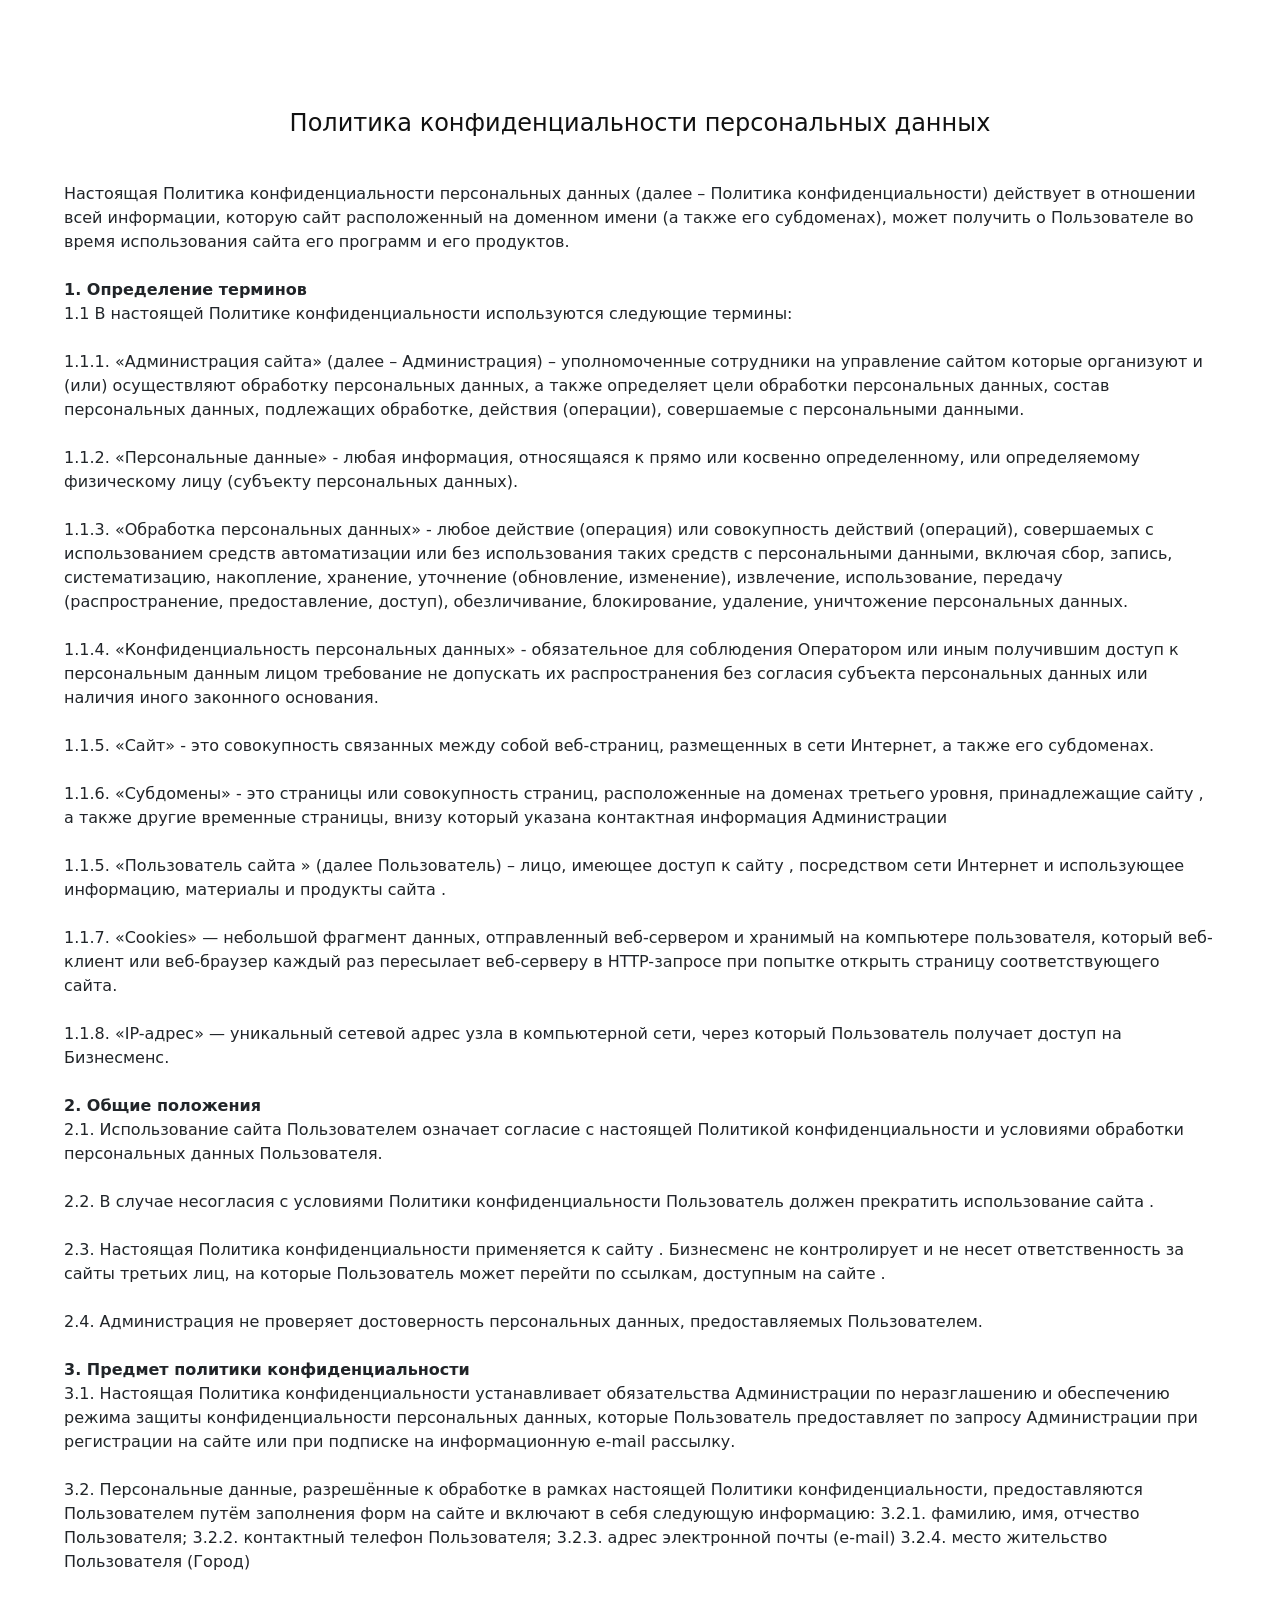
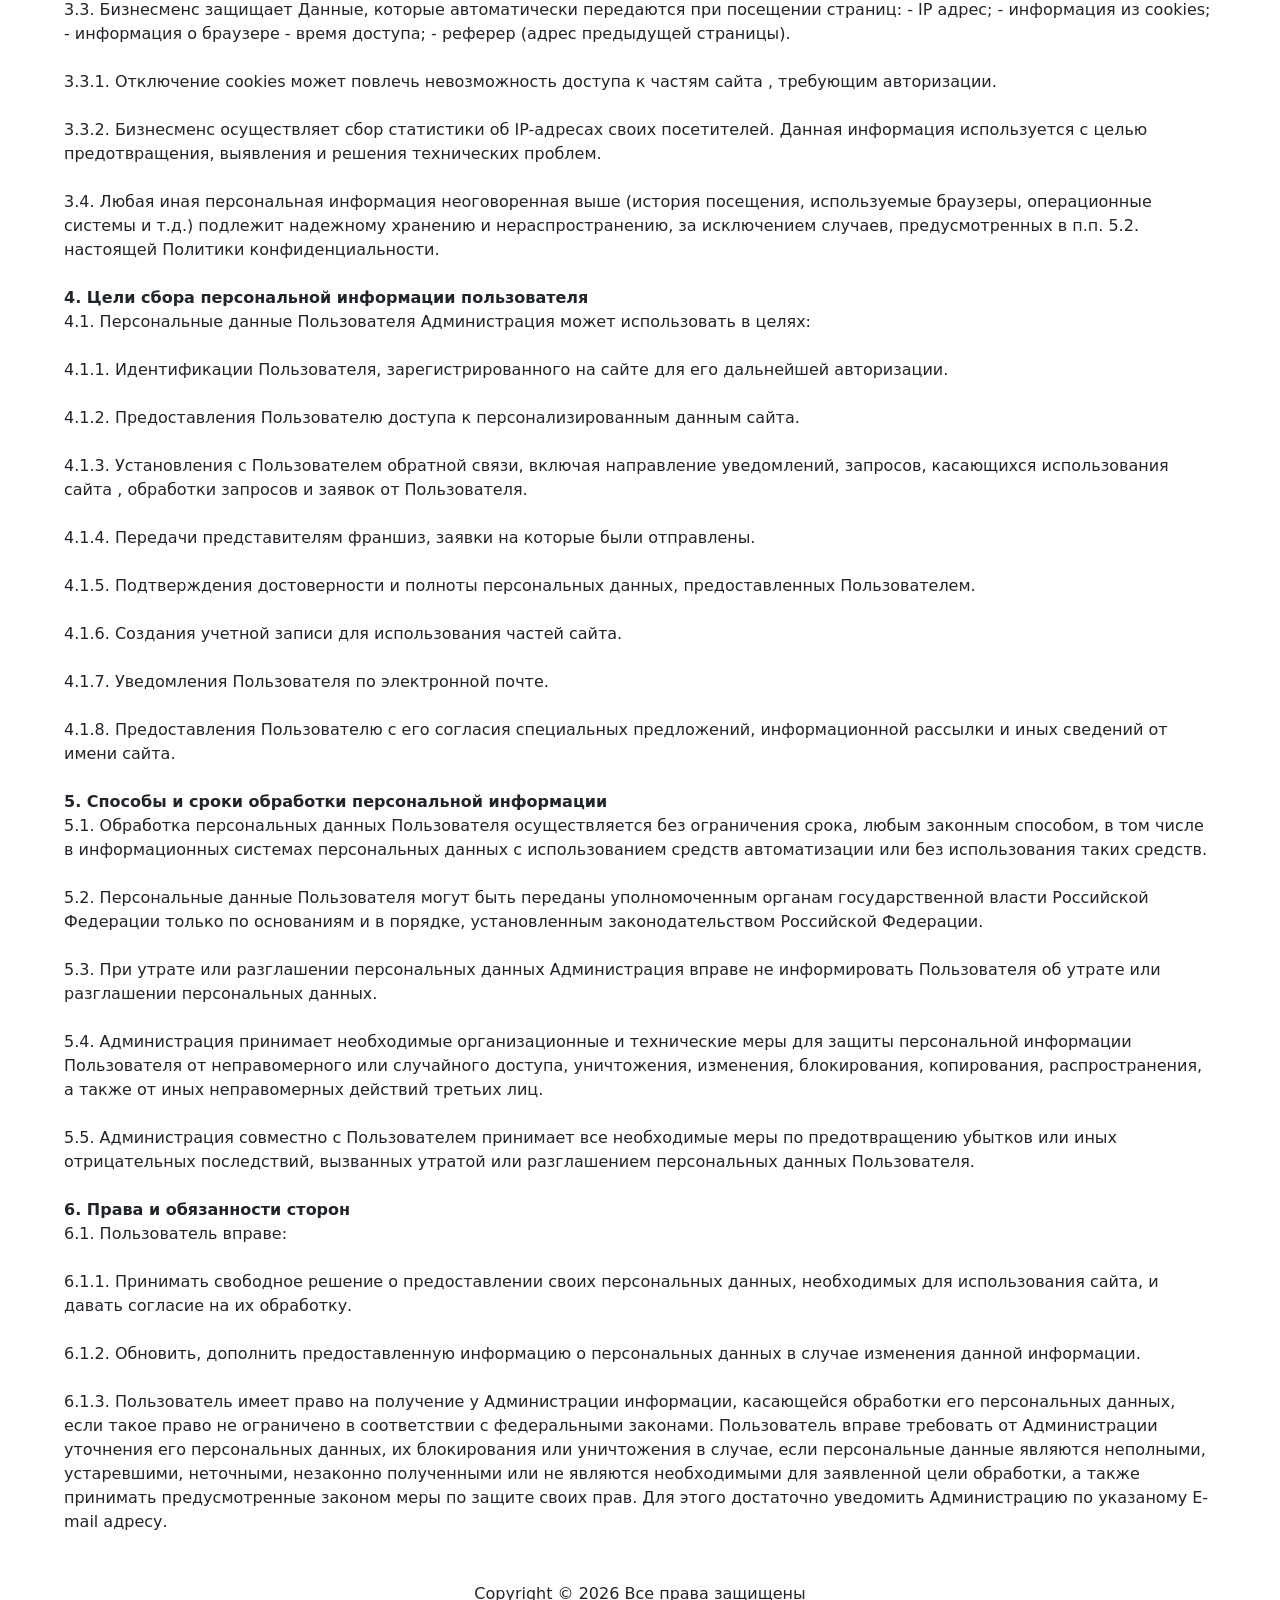
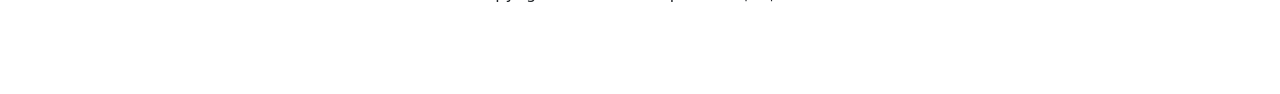
<file: privacy.html>
<!DOCTYPE html>
<html lang="ru">

<head>
	<meta http-equiv="Content-Type" content="text/html; charset=utf-8">
	<title>Политика конфиденциальности персональных данных</title>
	<link href="https://cdn.jsdelivr.net/npm/bootstrap@5.1.3/dist/css/bootstrap.min.css" rel="stylesheet"
		integrity="sha384-1BmE4kWBq78iYhFldvKuhfTAU6auU8tT94WrHftjDbrCEXSU1oBoqyl2QvZ6jIW3" crossorigin="anonymous">
	<script src="https://cdn.jsdelivr.net/npm/bootstrap@5.1.3/dist/js/bootstrap.min.js"
		integrity="sha384-QJHtvGhmr9XOIpI6YVutG+2QOK9T+ZnN4kzFN1RtK3zEFEIsxhlmWl5/YESvpZ13"
		crossorigin="anonymous"></script>
</head>

<body>
	<div class="card m-5" style="border: none;">
		<div class="card-body">
			<table width="100%" border="0" align="center" cellpadding="0" cellspacing="0">
				<tr>
					<td>&nbsp;</td>
				</tr>
				<tr>
					<td height="70" align="center" style="color:#111; font-size:24px">Политика конфиденциальности
						персональных данных</td>
				</tr>
				<tr>
					<td align="center">&nbsp;</td>
				</tr>
				<tr>
					<td align="left">
						Настоящая Политика конфиденциальности персональных данных (далее – Политика конфиденциальности)
						действует в отношении всей информации, которую сайт расположенный на доменном имени (а также его
						субдоменах), может получить о Пользователе во время использования сайта его программ и его
						продуктов.
						<br><br>
						<strong>1. Определение терминов</strong><br>
						1.1 В настоящей Политике конфиденциальности используются следующие термины:
						<br><br>
						1.1.1. «Администрация сайта» (далее – Администрация) – уполномоченные сотрудники на управление
						сайтом которые организуют и (или) осуществляют обработку персональных данных, а также определяет
						цели обработки персональных данных, состав персональных данных, подлежащих обработке, действия
						(операции), совершаемые с персональными данными.
						<br><br>
						1.1.2. «Персональные данные» - любая информация, относящаяся к прямо или косвенно определенному,
						или определяемому физическому лицу (субъекту персональных данных).
						<br><br>
						1.1.3. «Обработка персональных данных» - любое действие (операция) или совокупность действий
						(операций), совершаемых с использованием средств автоматизации или без использования таких
						средств с персональными данными, включая сбор, запись, систематизацию, накопление, хранение,
						уточнение (обновление, изменение), извлечение, использование, передачу (распространение,
						предоставление, доступ), обезличивание, блокирование, удаление, уничтожение персональных данных.
						<br><br>
						1.1.4. «Конфиденциальность персональных данных» - обязательное для соблюдения Оператором или
						иным получившим доступ к персональным данным лицом требование не допускать их распространения
						без согласия субъекта персональных данных или наличия иного законного основания.
						<br><br>
						1.1.5. «Сайт» - это совокупность связанных между собой веб-страниц, размещенных в сети Интернет,
						а также его субдоменах.
						<br><br>
						1.1.6. «Субдомены» - это страницы или совокупность страниц, расположенные на доменах третьего
						уровня, принадлежащие сайту , а также другие временные страницы, внизу который указана
						контактная информация Администрации
						<br><br>
						1.1.5. «Пользователь сайта » (далее Пользователь) – лицо, имеющее доступ к сайту , посредством
						сети Интернет и использующее информацию, материалы и продукты сайта .
						<br><br>
						1.1.7. «Cookies» — небольшой фрагмент данных, отправленный веб-сервером и хранимый на компьютере
						пользователя, который веб-клиент или веб-браузер каждый раз пересылает веб-серверу в
						HTTP-запросе при попытке открыть страницу соответствующего сайта.
						<br><br>
						1.1.8. «IP-адрес» — уникальный сетевой адрес узла в компьютерной сети, через который
						Пользователь получает доступ на Бизнесменс.
						<br><br>
						<strong>2. Общие положения</strong><br>
						2.1. Использование сайта Пользователем означает согласие с настоящей Политикой
						конфиденциальности и условиями обработки персональных данных Пользователя.
						<br><br>
						2.2. В случае несогласия с условиями Политики конфиденциальности Пользователь должен прекратить
						использование сайта .
						<br><br>
						2.3. Настоящая Политика конфиденциальности применяется к сайту . Бизнесменс не контролирует и не
						несет ответственность за сайты третьих лиц, на которые Пользователь может перейти по ссылкам,
						доступным на сайте .
						<br><br>
						2.4. Администрация не проверяет достоверность персональных данных, предоставляемых
						Пользователем.
						<br><br>
						<strong>3. Предмет политики конфиденциальности</strong><br>
						3.1. Настоящая Политика конфиденциальности устанавливает обязательства Администрации по
						неразглашению и обеспечению режима защиты конфиденциальности персональных данных, которые
						Пользователь предоставляет по запросу Администрации при регистрации на сайте или при подписке на
						информационную e-mail рассылку.
						<br><br>
						3.2. Персональные данные, разрешённые к обработке в рамках настоящей Политики
						конфиденциальности, предоставляются Пользователем путём заполнения форм на сайте и включают в
						себя следующую информацию:
						3.2.1. фамилию, имя, отчество Пользователя;
						3.2.2. контактный телефон Пользователя;
						3.2.3. адрес электронной почты (e-mail)
						3.2.4. место жительство Пользователя (Город)
						<br><br>
						3.3. Бизнесменс защищает Данные, которые автоматически передаются при посещении страниц:
						- IP адрес;
						- информация из cookies;
						- информация о браузере
						- время доступа;
						- реферер (адрес предыдущей страницы).
						<br><br>
						3.3.1. Отключение cookies может повлечь невозможность доступа к частям сайта , требующим
						авторизации.
						<br><br>
						3.3.2. Бизнесменс осуществляет сбор статистики об IP-адресах своих посетителей. Данная
						информация используется с целью предотвращения, выявления и решения технических проблем.
						<br><br>
						3.4. Любая иная персональная информация неоговоренная выше (история посещения, используемые
						браузеры, операционные системы и т.д.) подлежит надежному хранению и нераспространению, за
						исключением случаев, предусмотренных в п.п. 5.2. настоящей Политики конфиденциальности.
						<br><br>
						<strong>4. Цели сбора персональной информации пользователя</strong><br>
						4.1. Персональные данные Пользователя Администрация может использовать в целях:
						<br><br>
						4.1.1. Идентификации Пользователя, зарегистрированного на сайте для его дальнейшей авторизации.
						<br><br>
						4.1.2. Предоставления Пользователю доступа к персонализированным данным сайта.
						<br><br>
						4.1.3. Установления с Пользователем обратной связи, включая направление уведомлений, запросов,
						касающихся использования сайта , обработки запросов и заявок от Пользователя.
						<br><br>
						4.1.4. Передачи представителям франшиз, заявки на которые были отправлены.
						<br><br>
						4.1.5. Подтверждения достоверности и полноты персональных данных, предоставленных Пользователем.
						<br><br>
						4.1.6. Создания учетной записи для использования частей сайта.
						<br><br>
						4.1.7. Уведомления Пользователя по электронной почте.
						<br><br>
						4.1.8. Предоставления Пользователю с его согласия специальных предложений, информационной
						рассылки и иных сведений от имени сайта.
						<br><br>
						<strong>5. Способы и сроки обработки персональной информации</strong><br>
						5.1. Обработка персональных данных Пользователя осуществляется без ограничения срока, любым
						законным способом, в том числе в информационных системах персональных данных с использованием
						средств автоматизации или без использования таких средств.
						<br><br>
						5.2. Персональные данные Пользователя могут быть переданы уполномоченным органам государственной
						власти Российской Федерации только по основаниям и в порядке, установленным законодательством
						Российской Федерации.
						<br><br>
						5.3. При утрате или разглашении персональных данных Администрация вправе не информировать
						Пользователя об утрате или разглашении персональных данных.
						<br><br>
						5.4. Администрация принимает необходимые организационные и технические меры для защиты
						персональной информации Пользователя от неправомерного или случайного доступа, уничтожения,
						изменения, блокирования, копирования, распространения, а также от иных неправомерных действий
						третьих лиц.
						<br><br>
						5.5. Администрация совместно с Пользователем принимает все необходимые меры по предотвращению
						убытков или иных отрицательных последствий, вызванных утратой или разглашением персональных
						данных Пользователя.
						<br><br>
						<strong>6. Права и обязанности сторон</strong><br>
						6.1. Пользователь вправе:
						<br><br>
						6.1.1. Принимать свободное решение о предоставлении своих персональных данных, необходимых для
						использования сайта, и давать согласие на их обработку.
						<br><br>
						6.1.2. Обновить, дополнить предоставленную информацию о персональных данных в случае изменения
						данной информации.
						<br><br>
						6.1.3. Пользователь имеет право на получение у Администрации информации, касающейся обработки
						его персональных данных, если такое право не ограничено в соответствии с федеральными законами.
						Пользователь вправе требовать от Администрации уточнения его персональных данных, их
						блокирования или уничтожения в случае, если персональные данные являются неполными, устаревшими,
						неточными, незаконно полученными или не являются необходимыми для заявленной цели обработки, а
						также принимать предусмотренные законом меры по защите своих прав. Для этого достаточно
						уведомить Администрацию по указаному E-mail адресу.
						<br><br>
					</td>
				</tr>
				<tr>
					<td align="center">&nbsp;</td>
				</tr>
				<tr>
					<td align="center">Copyright © <span id="year">
							<script>
								document.write(new Date().getFullYear());
							</script>
						</span> Все права защищены</td>
				</tr>
				<tr>
					<td align="center">&nbsp;</td>
				</tr>
			</table>

			<script type="text/javascript">
				var year = new Date();
				document.getElementById("year").innerHTML = year.getFullYear();
			</script>
		</div>
	</div>
</body>

</html>
</file>
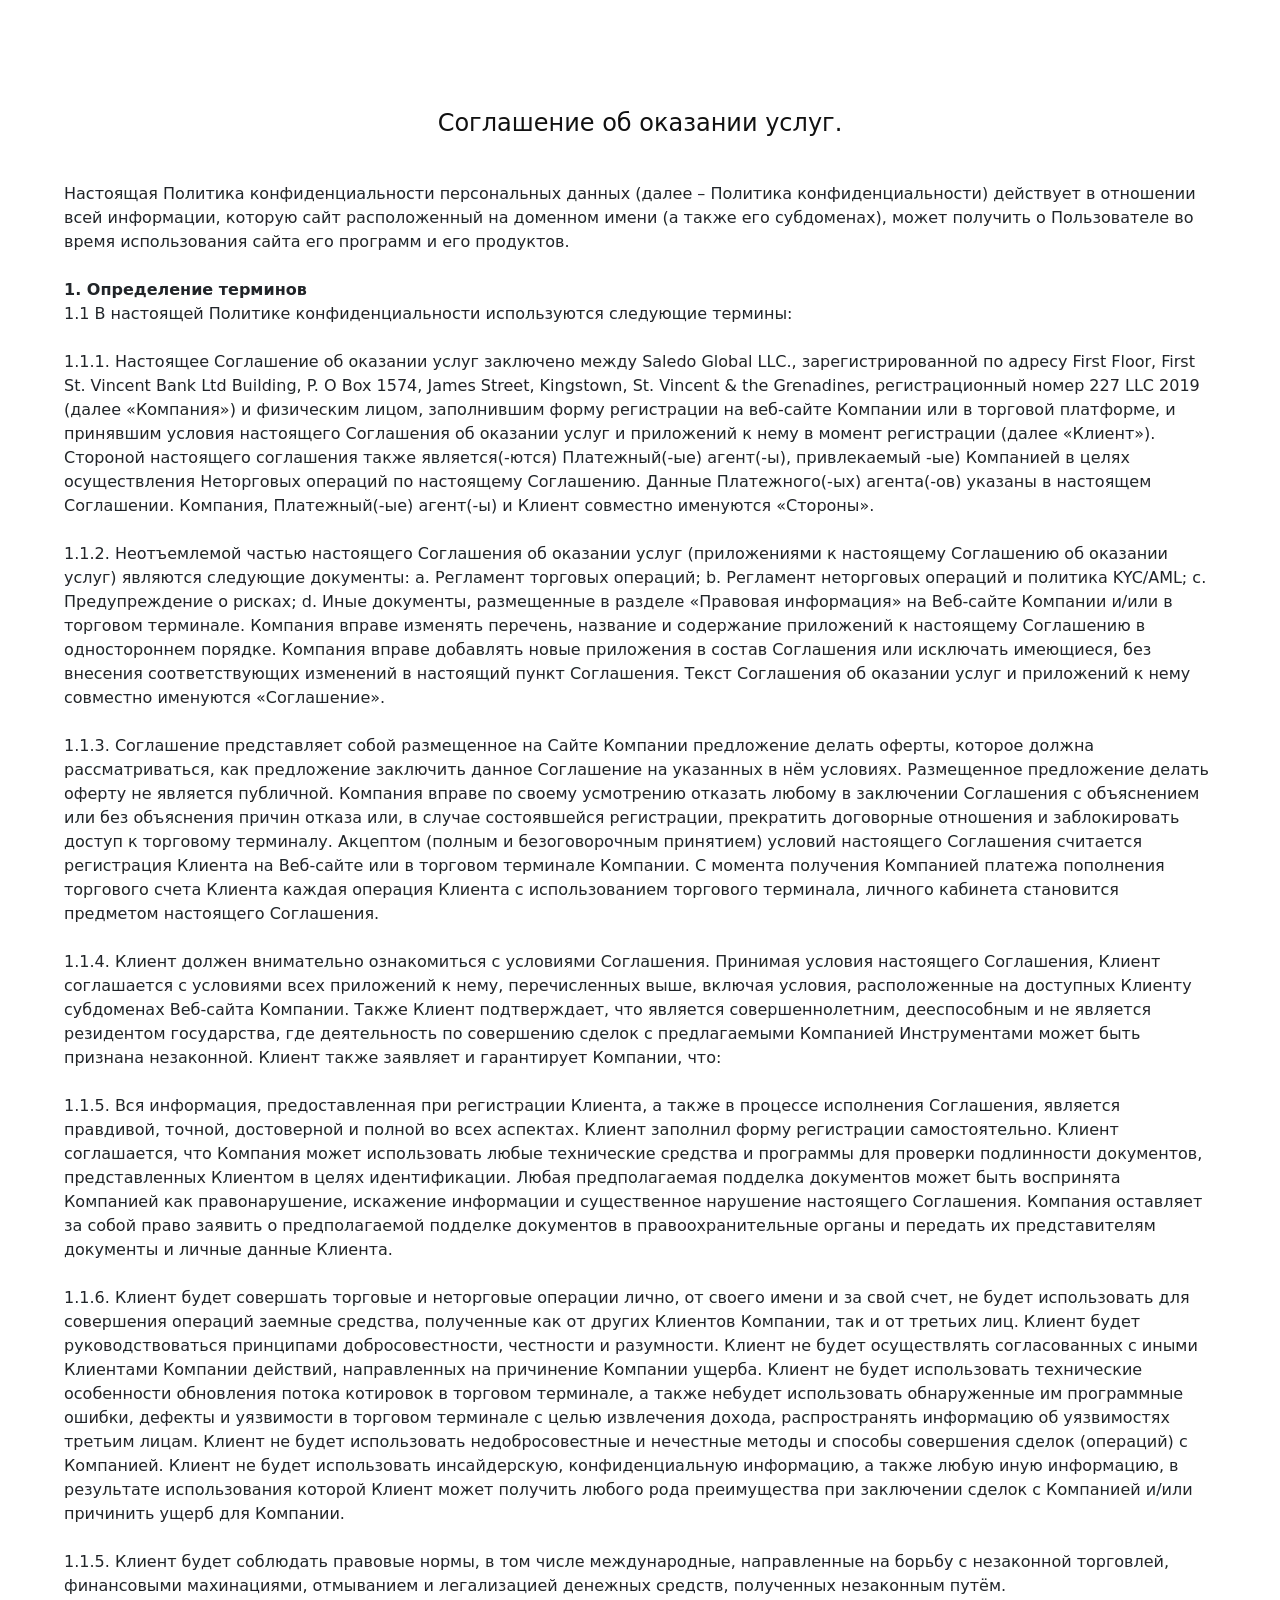
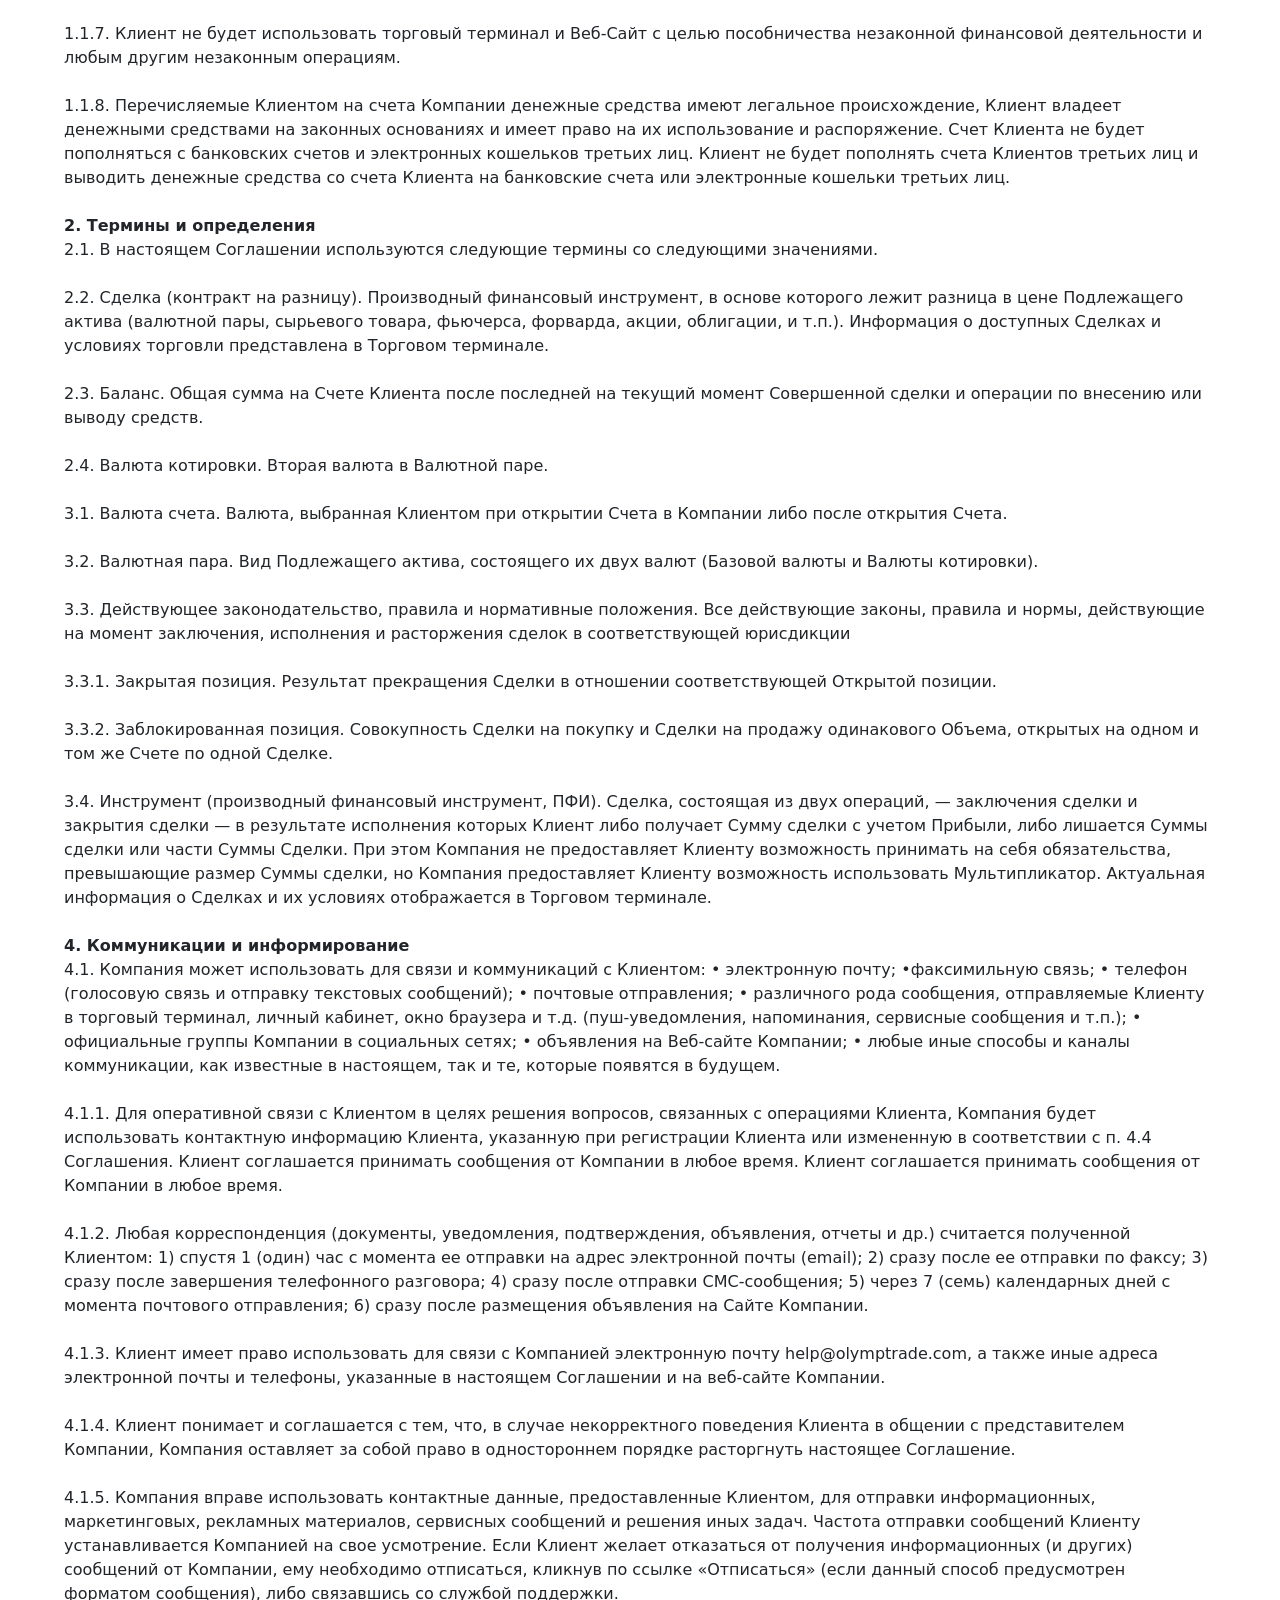
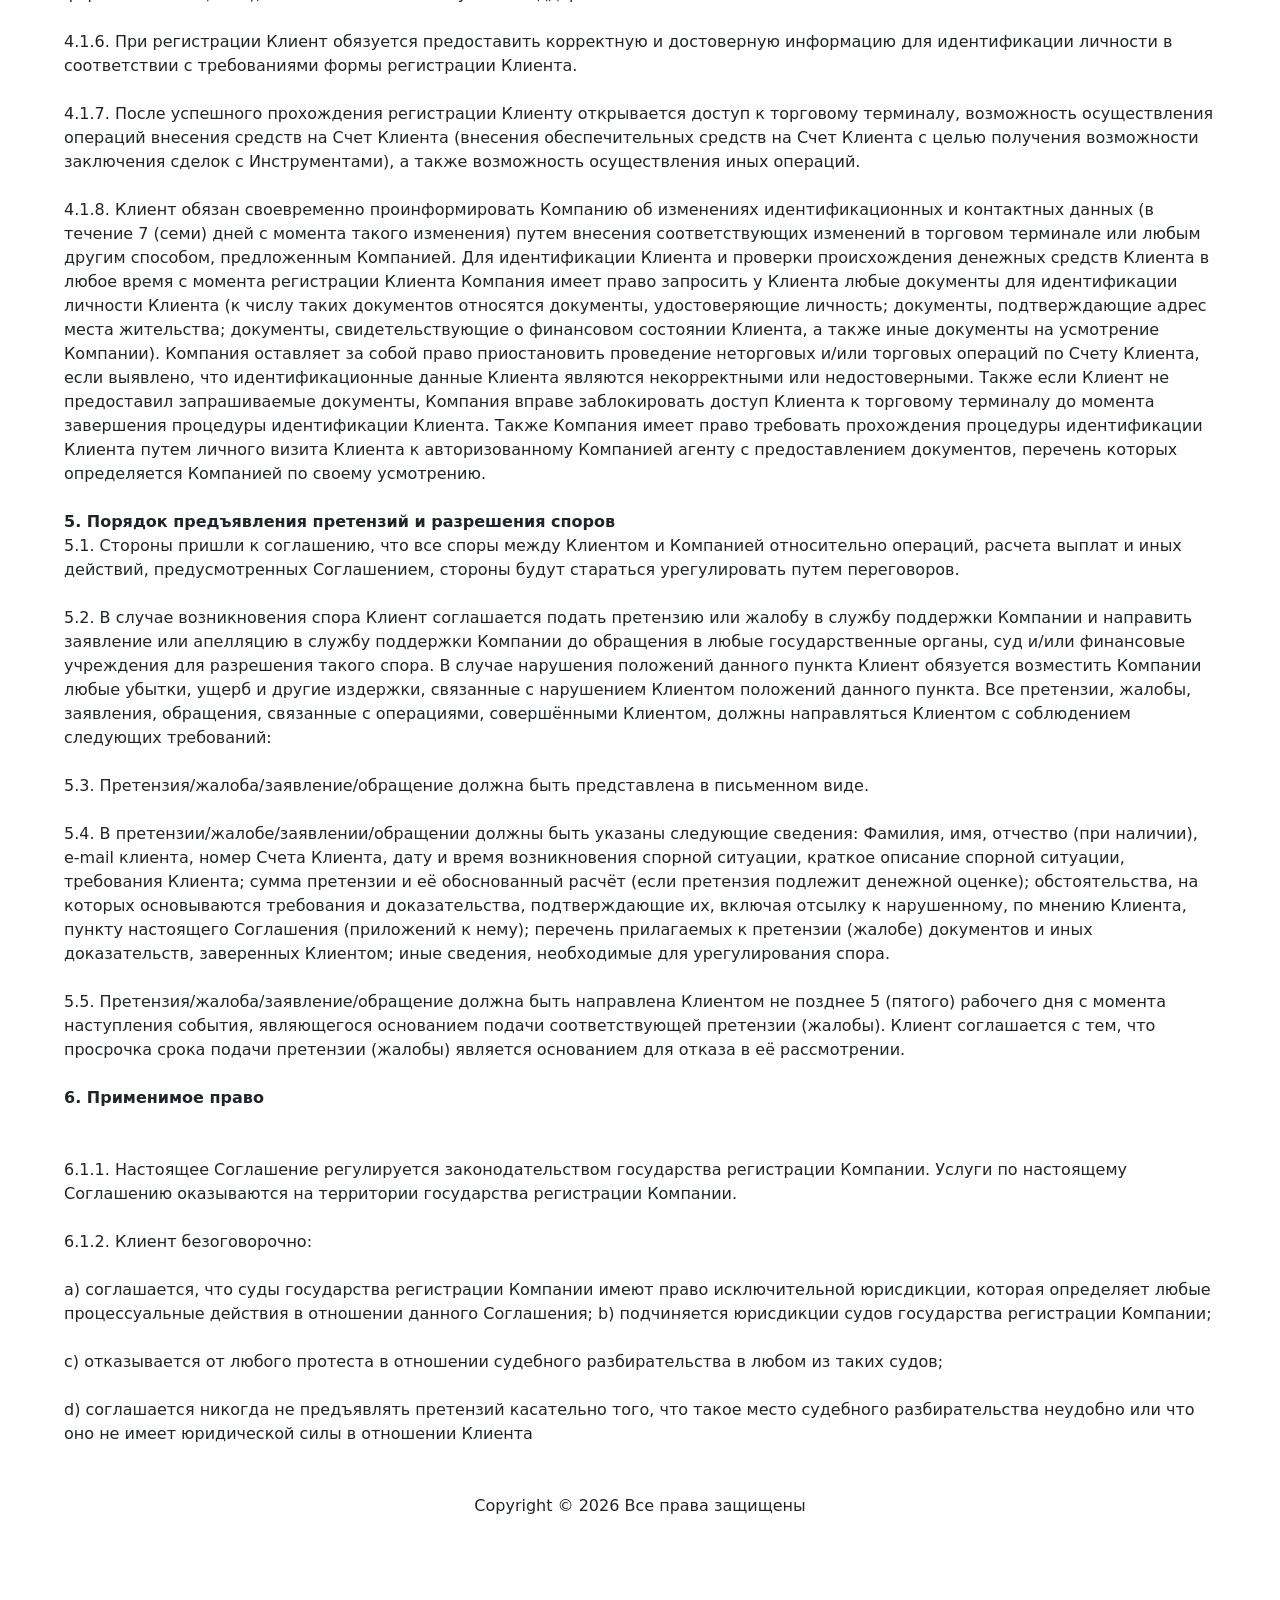
<file: privacy2.html>
<!DOCTYPE html>
<html lang="ru">

<head>
	<meta http-equiv="Content-Type" content="text/html; charset=utf-8">
	<title>Политика конфиденциальности персональных данных</title>
	<link href="https://cdn.jsdelivr.net/npm/bootstrap@5.1.3/dist/css/bootstrap.min.css" rel="stylesheet"
		integrity="sha384-1BmE4kWBq78iYhFldvKuhfTAU6auU8tT94WrHftjDbrCEXSU1oBoqyl2QvZ6jIW3" crossorigin="anonymous">
	<script src="https://cdn.jsdelivr.net/npm/bootstrap@5.1.3/dist/js/bootstrap.min.js"
		integrity="sha384-QJHtvGhmr9XOIpI6YVutG+2QOK9T+ZnN4kzFN1RtK3zEFEIsxhlmWl5/YESvpZ13"
		crossorigin="anonymous"></script>
</head>

<body>
	<div class="card m-5" style="border: none;">
		<div class="card-body">
			<table width="100%" border="0" align="center" cellpadding="0" cellspacing="0">
				<tr>
					<td>&nbsp;</td>
				</tr>
				<tr>
					<td height="70" align="center" style="color:#111; font-size:24px">Соглашение об оказании услуг.</td>
				</tr>
				<tr>
					<td align="center">&nbsp;</td>
				</tr>
				<tr>
					<td align="left">
						Настоящая Политика конфиденциальности персональных данных (далее – Политика конфиденциальности)
						действует в отношении всей информации, которую сайт расположенный на доменном имени (а также его
						субдоменах), может получить о Пользователе во время использования сайта его программ и его
						продуктов.
						<br><br>
						<strong>1. Определение терминов</strong><br>
						1.1 В настоящей Политике конфиденциальности используются следующие термины:
						<br><br>
						1.1.1. Настоящее Соглашение об оказании услуг заключено между Saledo Global LLC.,
						зарегистрированной по адресу First Floor, First St. Vincent Bank Ltd Building, P. O Box 1574,
						James Street, Kingstown, St. Vincent & the Grenadines, регистрационный номер 227 LLC 2019 (далее
						«Компания») и физическим лицом, заполнившим форму регистрации на веб-сайте Компании или в
						торговой платформе, и принявшим условия настоящего Соглашения об оказании услуг и приложений к
						нему в момент регистрации (далее «Клиент»). Стороной настоящего соглашения также является(-ются)
						Платежный(-ые) агент(-ы), привлекаемый -ые) Компанией в целях осуществления Неторговых операций
						по настоящему Соглашению. Данные Платежного(-ых) агента(-ов) указаны в настоящем Соглашении.
						Компания, Платежный(-ые) агент(-ы) и Клиент совместно именуются «Стороны».
						<br><br>
						1.1.2. Неотъемлемой частью настоящего Соглашения об оказании услуг (приложениями к настоящему
						Соглашению об оказании услуг) являются следующие документы:
						a. Регламент торговых операций;
						b. Регламент неторговых операций и политика KYC/AML;
						c. Предупреждение о рисках;
						d. Иные документы, размещенные в разделе «Правовая информация» на Веб-сайте Компании и/или в
						торговом терминале.
						Компания вправе изменять перечень, название и содержание приложений к настоящему Соглашению в
						одностороннем порядке. Компания вправе добавлять новые приложения в состав Соглашения или
						исключать имеющиеся, без внесения соответствующих изменений в настоящий пункт Соглашения.
						Текст Соглашения об оказании услуг и приложений к нему совместно именуются «Соглашение».
						<br><br>
						1.1.3. Соглашение представляет собой размещенное на Сайте Компании предложение делать оферты,
						которое должна рассматриваться, как предложение заключить данное Соглашение на указанных в нём
						условиях. Размещенное предложение делать оферту не является публичной. Компания вправе по своему
						усмотрению отказать любому в заключении Соглашения с объяснением или без объяснения причин
						отказа или, в случае состоявшейся регистрации, прекратить договорные отношения и заблокировать
						доступ к торговому терминалу. Акцептом (полным и безоговорочным принятием) условий настоящего
						Соглашения считается регистрация Клиента на Веб-сайте или в торговом терминале Компании. С
						момента получения Компанией платежа пополнения торгового счета Клиента каждая операция Клиента с
						использованием торгового терминала, личного кабинета становится предметом настоящего Соглашения.
						<br><br>
						1.1.4. Клиент должен внимательно ознакомиться с условиями Соглашения. Принимая условия
						настоящего Соглашения, Клиент соглашается с условиями всех приложений к нему, перечисленных
						выше, включая условия, расположенные на доступных Клиенту субдоменах Веб-сайта Компании. Также
						Клиент подтверждает, что является совершеннолетним, дееспособным и не является резидентом
						государства, где деятельность по совершению сделок с предлагаемыми Компанией Инструментами может
						быть признана незаконной. Клиент также заявляет и гарантирует Компании, что:
						<br><br>
						1.1.5. Вся информация, предоставленная при регистрации Клиента, а также в процессе исполнения
						Соглашения, является правдивой, точной, достоверной и полной во всех аспектах. Клиент заполнил
						форму регистрации самостоятельно. Клиент соглашается, что Компания может использовать любые
						технические средства и программы для проверки подлинности документов, представленных Клиентом в
						целях идентификации. Любая предполагаемая подделка документов может быть воспринята Компанией
						как правонарушение, искажение информации и существенное нарушение настоящего Соглашения.
						Компания оставляет за собой право заявить о предполагаемой подделке документов в
						правоохранительные органы и передать их представителям документы и личные данные Клиента.
						<br><br>
						1.1.6. Клиент будет совершать торговые и неторговые операции лично, от своего имени и за свой
						счет, не будет использовать для совершения операций заемные средства, полученные как от других
						Клиентов Компании, так и от третьих лиц. Клиент будет руководствоваться принципами
						добросовестности, честности и разумности. Клиент не будет осуществлять согласованных с иными
						Клиентами Компании действий, направленных на причинение Компании ущерба. Клиент не будет
						использовать технические особенности обновления потока котировок в торговом терминале, а также
						небудет использовать обнаруженные им программные ошибки, дефекты и уязвимости в торговом
						терминале с целью извлечения дохода, распространять информацию об уязвимостях третьим лицам.
						Клиент не будет использовать недобросовестные и нечестные методы и способы совершения сделок
						(операций) с Компанией. Клиент не будет использовать инсайдерскую, конфиденциальную информацию,
						а также любую иную информацию, в результате использования которой Клиент может получить любого
						рода преимущества при заключении сделок с Компанией и/или причинить ущерб для Компании.
						<br><br>
						1.1.5. Клиент будет соблюдать правовые нормы, в том числе международные, направленные на борьбу
						с незаконной торговлей, финансовыми махинациями, отмыванием и легализацией денежных средств,
						полученных незаконным путём.
						<br><br>
						1.1.7. Клиент не будет использовать торговый терминал и Веб-Сайт с целью пособничества
						незаконной финансовой деятельности и любым другим незаконным операциям.
						<br><br>
						1.1.8. Перечисляемые Клиентом на счета Компании денежные средства имеют легальное происхождение,
						Клиент владеет денежными средствами на законных основаниях и имеет право на их использование и
						распоряжение. Счет Клиента не будет пополняться с банковских счетов и электронных кошельков
						третьих лиц. Клиент не будет пополнять счета Клиентов третьих лиц и выводить денежные средства
						со счета Клиента на банковские счета или электронные кошельки третьих лиц.
						<br><br>
						<strong>2. Термины и определения</strong><br>
						2.1. В настоящем Соглашении используются следующие термины со следующими значениями.
						<br><br>
						2.2. Сделка (контракт на разницу). Производный финансовый инструмент, в основе которого лежит
						разница в цене Подлежащего актива (валютной пары, сырьевого товара, фьючерса, форварда, акции,
						облигации, и т.п.). Информация о доступных Сделках и условиях торговли представлена в Торговом
						терминале.
						<br><br>
						2.3. Баланс. Общая сумма на Счете Клиента после последней на текущий момент Совершенной сделки и
						операции по внесению или выводу средств.
						<br><br>
						2.4. Валюта котировки. Вторая валюта в Валютной паре.
						<br><br>
						3.1. Валюта счета. Валюта, выбранная Клиентом при открытии Счета в Компании либо после открытия
						Счета.
						<br><br>
						3.2. Валютная пара. Вид Подлежащего актива, состоящего их двух валют (Базовой валюты и Валюты
						котировки).
						<br><br>
						3.3. Действующее законодательство, правила и нормативные положения. Все действующие законы,
						правила и нормы, действующие на момент заключения, исполнения и расторжения сделок в
						соответствующей юрисдикции
						<br><br>
						3.3.1. Закрытая позиция. Результат прекращения Сделки в отношении соответствующей Открытой
						позиции.
						<br><br>
						3.3.2. Заблокированная позиция. Совокупность Сделки на покупку и Сделки на продажу одинакового
						Объема, открытых на одном и том же Счете по одной Сделке.
						<br><br>
						3.4. Инструмент (производный финансовый инструмент, ПФИ). Сделка, состоящая из двух операций, —
						заключения сделки и закрытия сделки — в результате исполнения которых Клиент либо получает Сумму
						сделки с учетом Прибыли, либо лишается Суммы сделки или части Суммы Сделки. При этом Компания не
						предоставляет Клиенту возможность принимать на себя обязательства, превышающие размер Суммы
						сделки, но Компания предоставляет Клиенту возможность использовать Мультипликатор. Актуальная
						информация о Сделках и их условиях отображается в Торговом терминале.
						<br><br>
						<strong>4. Коммуникации и информирование</strong><br>
						4.1. Компания может использовать для связи и коммуникаций с Клиентом:
						• электронную почту;
						•факсимильную связь;
						• телефон (голосовую связь и отправку текстовых сообщений);
						• почтовые отправления;
						• различного рода сообщения, отправляемые Клиенту в торговый терминал, личный кабинет, окно
						браузера и т.д. (пуш-уведомления, напоминания, сервисные сообщения и т.п.);
						• официальные группы Компании в социальных сетях;
						• объявления на Веб-сайте Компании;
						• любые иные способы и каналы коммуникации, как известные в настоящем, так и те, которые
						появятся в будущем.
						<br><br>
						4.1.1. Для оперативной связи с Клиентом в целях решения вопросов, связанных с операциями
						Клиента, Компания будет использовать контактную информацию Клиента, указанную при регистрации
						Клиента или измененную в соответствии с п. 4.4 Соглашения. Клиент соглашается принимать
						сообщения от Компании в любое время. Клиент соглашается принимать сообщения от Компании в любое
						время.
						<br><br>
						4.1.2. Любая корреспонденция (документы, уведомления, подтверждения, объявления, отчеты и др.)
						считается полученной Клиентом:
						1) спустя 1 (один) час с момента ее отправки на адрес электронной почты (email);
						2) сразу после ее отправки по факсу;
						3) сразу после завершения телефонного разговора;
						4) сразу после отправки СМС-сообщения;
						5) через 7 (семь) календарных дней с момента почтового отправления;
						6) сразу после размещения объявления на Сайте Компании.
						<br><br>
						4.1.3. Клиент имеет право использовать для связи с Компанией электронную почту
						help@olymptrade.com, а также иные адреса электронной почты и телефоны, указанные в настоящем
						Соглашении и на веб-сайте Компании.
						<br><br>
						4.1.4. Клиент понимает и соглашается с тем, что, в случае некорректного поведения Клиента в
						общении с представителем Компании, Компания оставляет за собой право в одностороннем порядке
						расторгнуть настоящее Соглашение.
						<br><br>
						4.1.5. Компания вправе использовать контактные данные, предоставленные Клиентом, для отправки
						информационных, маркетинговых, рекламных материалов, сервисных сообщений и решения иных задач.
						Частота отправки сообщений Клиенту устанавливается Компанией на свое усмотрение. Если Клиент
						желает отказаться от получения информационных (и других) сообщений от Компании, ему необходимо
						отписаться, кликнув по ссылке «Отписаться» (если данный способ предусмотрен форматом сообщения),
						либо связавшись со службой поддержки.
						<br><br>
						4.1.6. При регистрации Клиент обязуется предоставить корректную и достоверную информацию для
						идентификации личности в соответствии с требованиями формы регистрации Клиента.
						<br><br>
						4.1.7. После успешного прохождения регистрации Клиенту открывается доступ к торговому терминалу,
						возможность осуществления операций внесения средств на Счет Клиента (внесения обеспечительных
						средств на Счет Клиента с целью получения возможности заключения сделок с Инструментами), а
						также возможность осуществления иных операций.
						<br><br>
						4.1.8. Клиент обязан своевременно проинформировать Компанию об изменениях идентификационных и
						контактных данных (в течение 7 (семи) дней с момента такого изменения) путем внесения
						соответствующих изменений в торговом терминале или любым другим способом, предложенным
						Компанией. Для идентификации Клиента и проверки происхождения денежных средств Клиента в любое
						время с момента регистрации Клиента Компания имеет право запросить у Клиента любые документы для
						идентификации личности Клиента (к числу таких документов относятся документы, удостоверяющие
						личность; документы, подтверждающие адрес места жительства; документы, свидетельствующие о
						финансовом состоянии Клиента, а также иные документы на усмотрение Компании). Компания оставляет
						за собой право приостановить проведение неторговых и/или торговых операций по Счету Клиента,
						если выявлено, что идентификационные данные Клиента являются некорректными или недостоверными.
						Также если Клиент не предоставил запрашиваемые документы, Компания вправе заблокировать доступ
						Клиента к торговому терминалу до момента завершения процедуры идентификации Клиента.
						Также Компания имеет право требовать прохождения процедуры идентификации Клиента путем личного
						визита Клиента к авторизованному Компанией агенту с предоставлением документов, перечень которых
						определяется Компанией по своему усмотрению.
						<br><br>
						<strong>5. Порядок предъявления претензий и разрешения споров</strong><br>
						5.1. Стороны пришли к соглашению, что все споры между Клиентом и Компанией относительно
						операций, расчета выплат и иных действий, предусмотренных Соглашением, стороны будут стараться
						урегулировать путем переговоров.
						<br><br>
						5.2. В случае возникновения спора Клиент соглашается подать претензию или жалобу в службу
						поддержки Компании и направить заявление или апелляцию в службу поддержки Компании до обращения
						в любые государственные органы, суд и/или финансовые учреждения для разрешения такого спора. В
						случае нарушения положений данного пункта Клиент обязуется возместить Компании любые убытки,
						ущерб и другие издержки, связанные с нарушением Клиентом положений данного пункта. Все
						претензии, жалобы, заявления, обращения, связанные с операциями, совершёнными Клиентом, должны
						направляться Клиентом с соблюдением следующих требований:
						<br><br>
						5.3. Претензия/жалоба/заявление/обращение должна быть представлена в письменном виде.
						<br><br>
						5.4. В претензии/жалобе/заявлении/обращении должны быть указаны следующие сведения: Фамилия,
						имя, отчество (при наличии), e-mail клиента, номер Счета Клиента, дату и время возникновения
						спорной ситуации, краткое описание спорной ситуации, требования Клиента; сумма претензии и её
						обоснованный расчёт (если претензия подлежит денежной оценке); обстоятельства, на которых
						основываются требования и доказательства, подтверждающие их, включая отсылку к нарушенному, по
						мнению Клиента, пункту настоящего Соглашения (приложений к нему); перечень прилагаемых к
						претензии (жалобе) документов и иных доказательств, заверенных Клиентом; иные сведения,
						необходимые для урегулирования спора.
						<br><br>
						5.5. Претензия/жалоба/заявление/обращение должна быть направлена Клиентом не позднее 5 (пятого)
						рабочего дня с момента наступления события, являющегося основанием подачи соответствующей
						претензии (жалобы). Клиент соглашается с тем, что просрочка срока подачи претензии (жалобы)
						является основанием для отказа в её рассмотрении.
						<br><br>
						<strong>6. Применимое право</strong><br>
						<br><br>
						6.1.1. Настоящее Соглашение регулируется законодательством государства регистрации Компании.
						Услуги по настоящему Соглашению оказываются на территории государства регистрации Компании.
						<br><br>
						6.1.2. Клиент безоговорочно:
						<br><br>
						a) соглашается, что суды государства регистрации Компании имеют право исключительной юрисдикции,
						которая определяет любые процессуальные действия в отношении данного Соглашения;
						b) подчиняется юрисдикции судов государства регистрации Компании;
						<br><br>
						c) отказывается от любого протеста в отношении судебного разбирательства в любом из таких судов;
						<br><br>
						d) соглашается никогда не предъявлять претензий касательно того, что такое место судебного
						разбирательства неудобно или что оно не имеет юридической силы в отношении Клиента
						<br><br>
					</td>
				</tr>
				<tr>
					<td align="center">&nbsp;</td>
				</tr>
				<tr>
					<td align="center">Copyright © <span id="year">
							<script>
								document.write(new Date().getFullYear());
							</script>
						</span> Все права защищены</td>
				</tr>
				<tr>
					<td align="center">&nbsp;</td>
				</tr>
			</table>

			<script type="text/javascript">
				var year = new Date();
				document.getElementById("year").innerHTML = year.getFullYear();
			</script>
		</div>
	</div>
</body>

</html>
</file>
